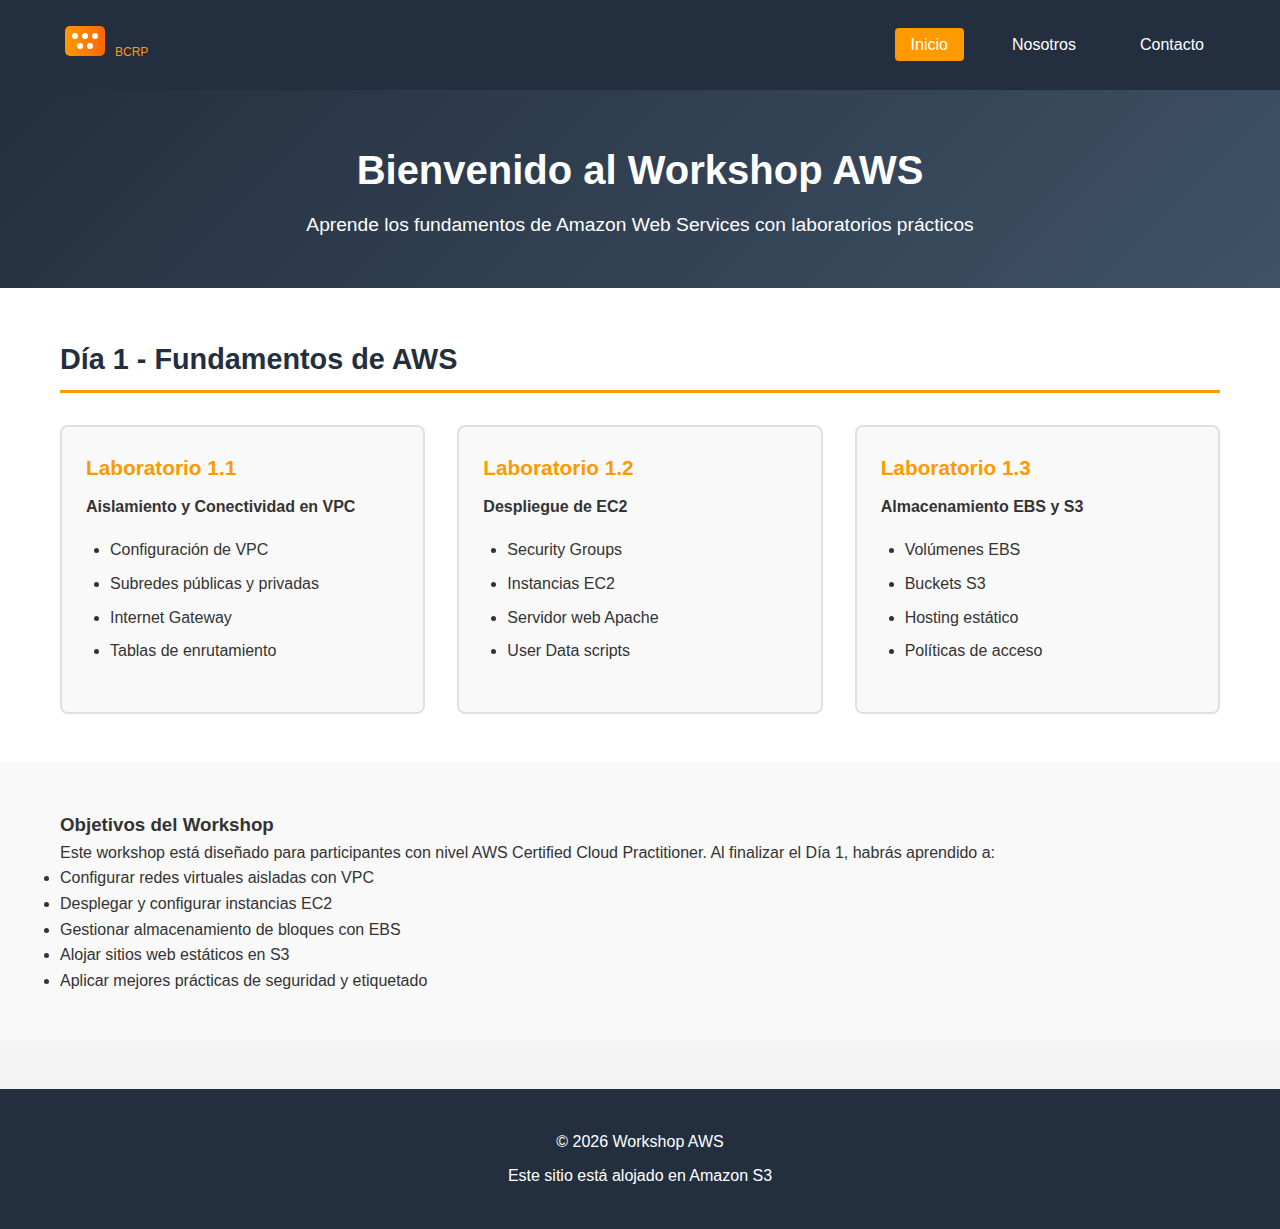
<file: dia-1/lab-1.3-storage/sitio-web-s3/index.html>
<!DOCTYPE html>
<html lang="es">
<head>
    <meta charset="UTF-8">
    <meta name="viewport" content="width=device-width, initial-scale=1.0">
    <title>Workshop AWS - Inicio</title>
    <link rel="stylesheet" href="css/styles.css">
    <link rel="icon" type="image/svg+xml" href="assets/favicon.svg">
</head>
<body>
    <header>
        <div class="container">
            <div class="logo">
                <img src="assets/logo.svg" alt="Logo Workshop AWS">
            </div>
            <nav>
                <ul>
                    <li><a href="index.html" class="active">Inicio</a></li>
                    <li><a href="nosotros.html">Nosotros</a></li>
                    <li><a href="contacto.html">Contacto</a></li>
                </ul>
            </nav>
        </div>
    </header>

    <main>
        <section class="hero">
            <div class="container">
                <h1>Bienvenido al Workshop AWS</h1>
                <p>Aprende los fundamentos de Amazon Web Services con laboratorios prácticos</p>
            </div>
        </section>

        <section class="content">
            <div class="container">
                <h3>Día 1 - Fundamentos de AWS</h3>
                <div class="labs-grid">
                    <div class="lab-card">
                        <h4>Laboratorio 1.1</h4>
                        <p>Aislamiento y Conectividad en VPC</p>
                        <ul>
                            <li>Configuración de VPC</li>
                            <li>Subredes públicas y privadas</li>
                            <li>Internet Gateway</li>
                            <li>Tablas de enrutamiento</li>
                        </ul>
                    </div>
                    <div class="lab-card">
                        <h4>Laboratorio 1.2</h4>
                        <p>Despliegue de EC2</p>
                        <ul>
                            <li>Security Groups</li>
                            <li>Instancias EC2</li>
                            <li>Servidor web Apache</li>
                            <li>User Data scripts</li>
                        </ul>
                    </div>
                    <div class="lab-card">
                        <h4>Laboratorio 1.3</h4>
                        <p>Almacenamiento EBS y S3</p>
                        <ul>
                            <li>Volúmenes EBS</li>
                            <li>Buckets S3</li>
                            <li>Hosting estático</li>
                            <li>Políticas de acceso</li>
                        </ul>
                    </div>
                </div>
            </div>
        </section>

        <section class="info">
            <div class="container">
                <h3>Objetivos del Workshop</h3>
                <p>Este workshop está diseñado para participantes con nivel AWS Certified Cloud Practitioner. Al finalizar el Día 1, habrás aprendido a:</p>
                <ul>
                    <li>Configurar redes virtuales aisladas con VPC</li>
                    <li>Desplegar y configurar instancias EC2</li>
                    <li>Gestionar almacenamiento de bloques con EBS</li>
                    <li>Alojar sitios web estáticos en S3</li>
                    <li>Aplicar mejores prácticas de seguridad y etiquetado</li>
                </ul>
            </div>
        </section>
    </main>

    <footer>
        <div class="container">
            <p>&copy; 2024 Workshop AWS</p>
            <p>Este sitio está alojado en Amazon S3</p>
        </div>
    </footer>

    <script src="js/main.js"></script>
</body>
</html>
</file>
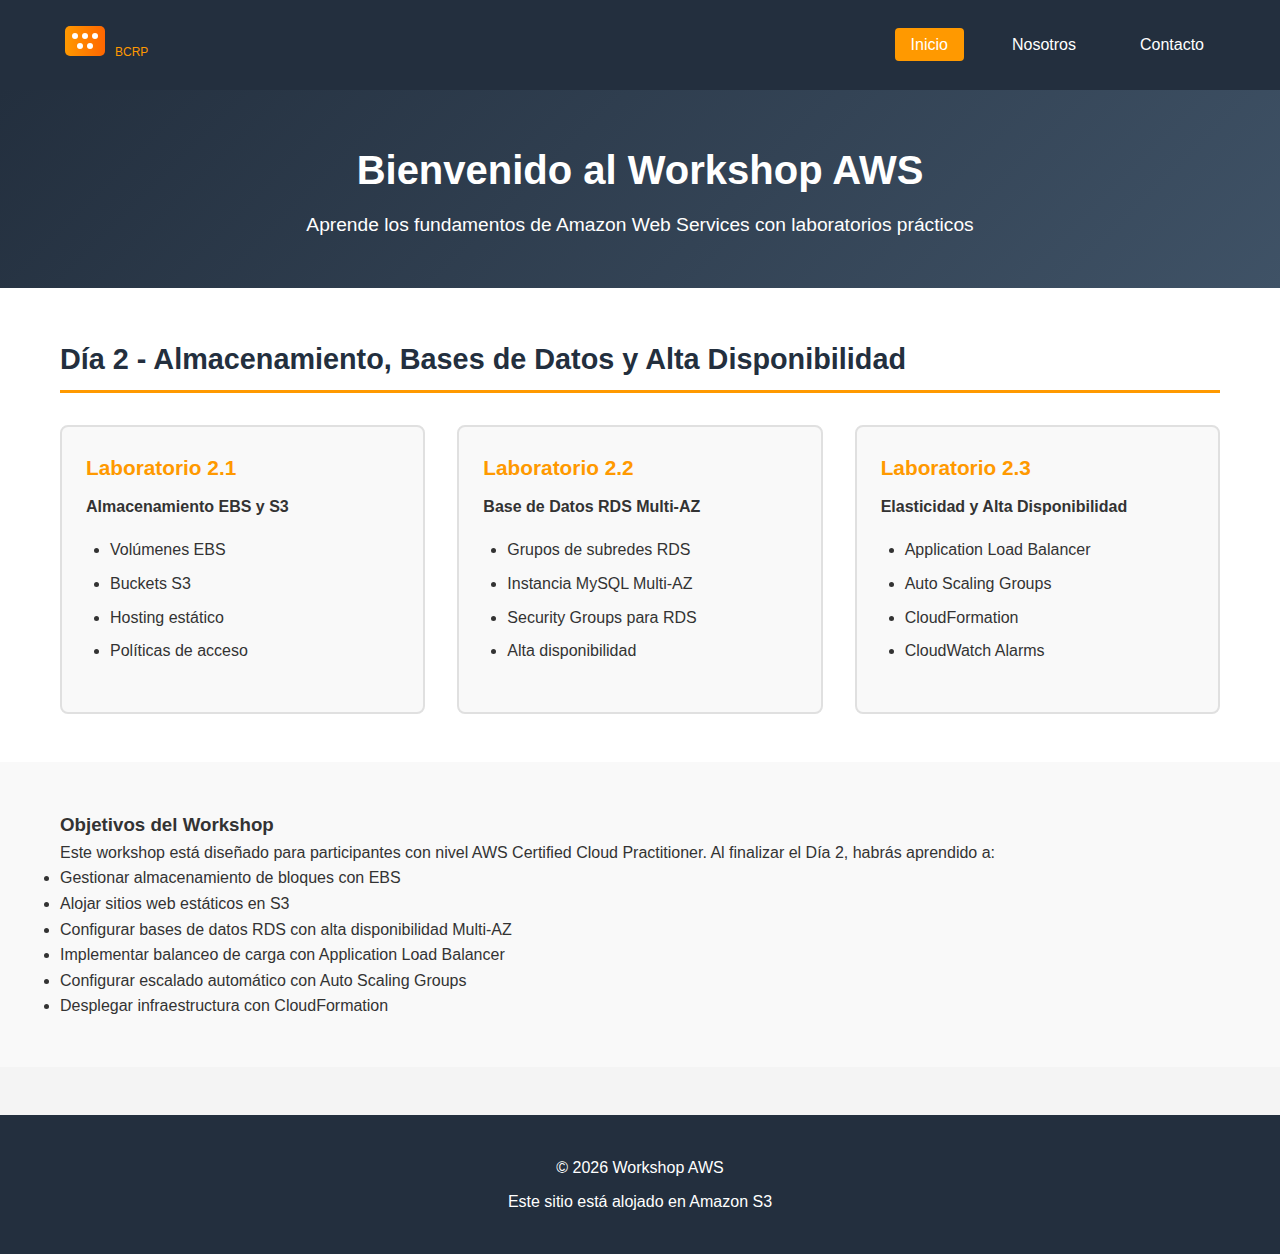
<file: dia-2/lab-2.1-storage/sitio-web-s3/index.html>
<!DOCTYPE html>
<html lang="es">
<head>
    <meta charset="UTF-8">
    <meta name="viewport" content="width=device-width, initial-scale=1.0">
    <title>Workshop AWS - Inicio</title>
    <link rel="stylesheet" href="css/styles.css">
    <link rel="icon" type="image/svg+xml" href="assets/favicon.svg">
</head>
<body>
    <header>
        <div class="container">
            <div class="logo">
                <img src="assets/logo.svg" alt="Logo Workshop AWS">
            </div>
            <nav>
                <ul>
                    <li><a href="index.html" class="active">Inicio</a></li>
                    <li><a href="nosotros.html">Nosotros</a></li>
                    <li><a href="contacto.html">Contacto</a></li>
                </ul>
            </nav>
        </div>
    </header>

    <main>
        <section class="hero">
            <div class="container">
                <h1>Bienvenido al Workshop AWS</h1>
                <p>Aprende los fundamentos de Amazon Web Services con laboratorios prácticos</p>
            </div>
        </section>

        <section class="content">
            <div class="container">
                <h3>Día 2 - Almacenamiento, Bases de Datos y Alta Disponibilidad</h3>
                <div class="labs-grid">
                    <div class="lab-card">
                        <h4>Laboratorio 2.1</h4>
                        <p>Almacenamiento EBS y S3</p>
                        <ul>
                            <li>Volúmenes EBS</li>
                            <li>Buckets S3</li>
                            <li>Hosting estático</li>
                            <li>Políticas de acceso</li>
                        </ul>
                    </div>
                    <div class="lab-card">
                        <h4>Laboratorio 2.2</h4>
                        <p>Base de Datos RDS Multi-AZ</p>
                        <ul>
                            <li>Grupos de subredes RDS</li>
                            <li>Instancia MySQL Multi-AZ</li>
                            <li>Security Groups para RDS</li>
                            <li>Alta disponibilidad</li>
                        </ul>
                    </div>
                    <div class="lab-card">
                        <h4>Laboratorio 2.3</h4>
                        <p>Elasticidad y Alta Disponibilidad</p>
                        <ul>
                            <li>Application Load Balancer</li>
                            <li>Auto Scaling Groups</li>
                            <li>CloudFormation</li>
                            <li>CloudWatch Alarms</li>
                        </ul>
                    </div>
                </div>
            </div>
        </section>

        <section class="info">
            <div class="container">
                <h3>Objetivos del Workshop</h3>
                <p>Este workshop está diseñado para participantes con nivel AWS Certified Cloud Practitioner. Al finalizar el Día 2, habrás aprendido a:</p>
                <ul>
                    <li>Gestionar almacenamiento de bloques con EBS</li>
                    <li>Alojar sitios web estáticos en S3</li>
                    <li>Configurar bases de datos RDS con alta disponibilidad Multi-AZ</li>
                    <li>Implementar balanceo de carga con Application Load Balancer</li>
                    <li>Configurar escalado automático con Auto Scaling Groups</li>
                    <li>Desplegar infraestructura con CloudFormation</li>
                </ul>
            </div>
        </section>
    </main>

    <footer>
        <div class="container">
            <p>&copy; 2024 Workshop AWS</p>
            <p>Este sitio está alojado en Amazon S3</p>
        </div>
    </footer>

    <script src="js/main.js"></script>
</body>
</html>
</file>
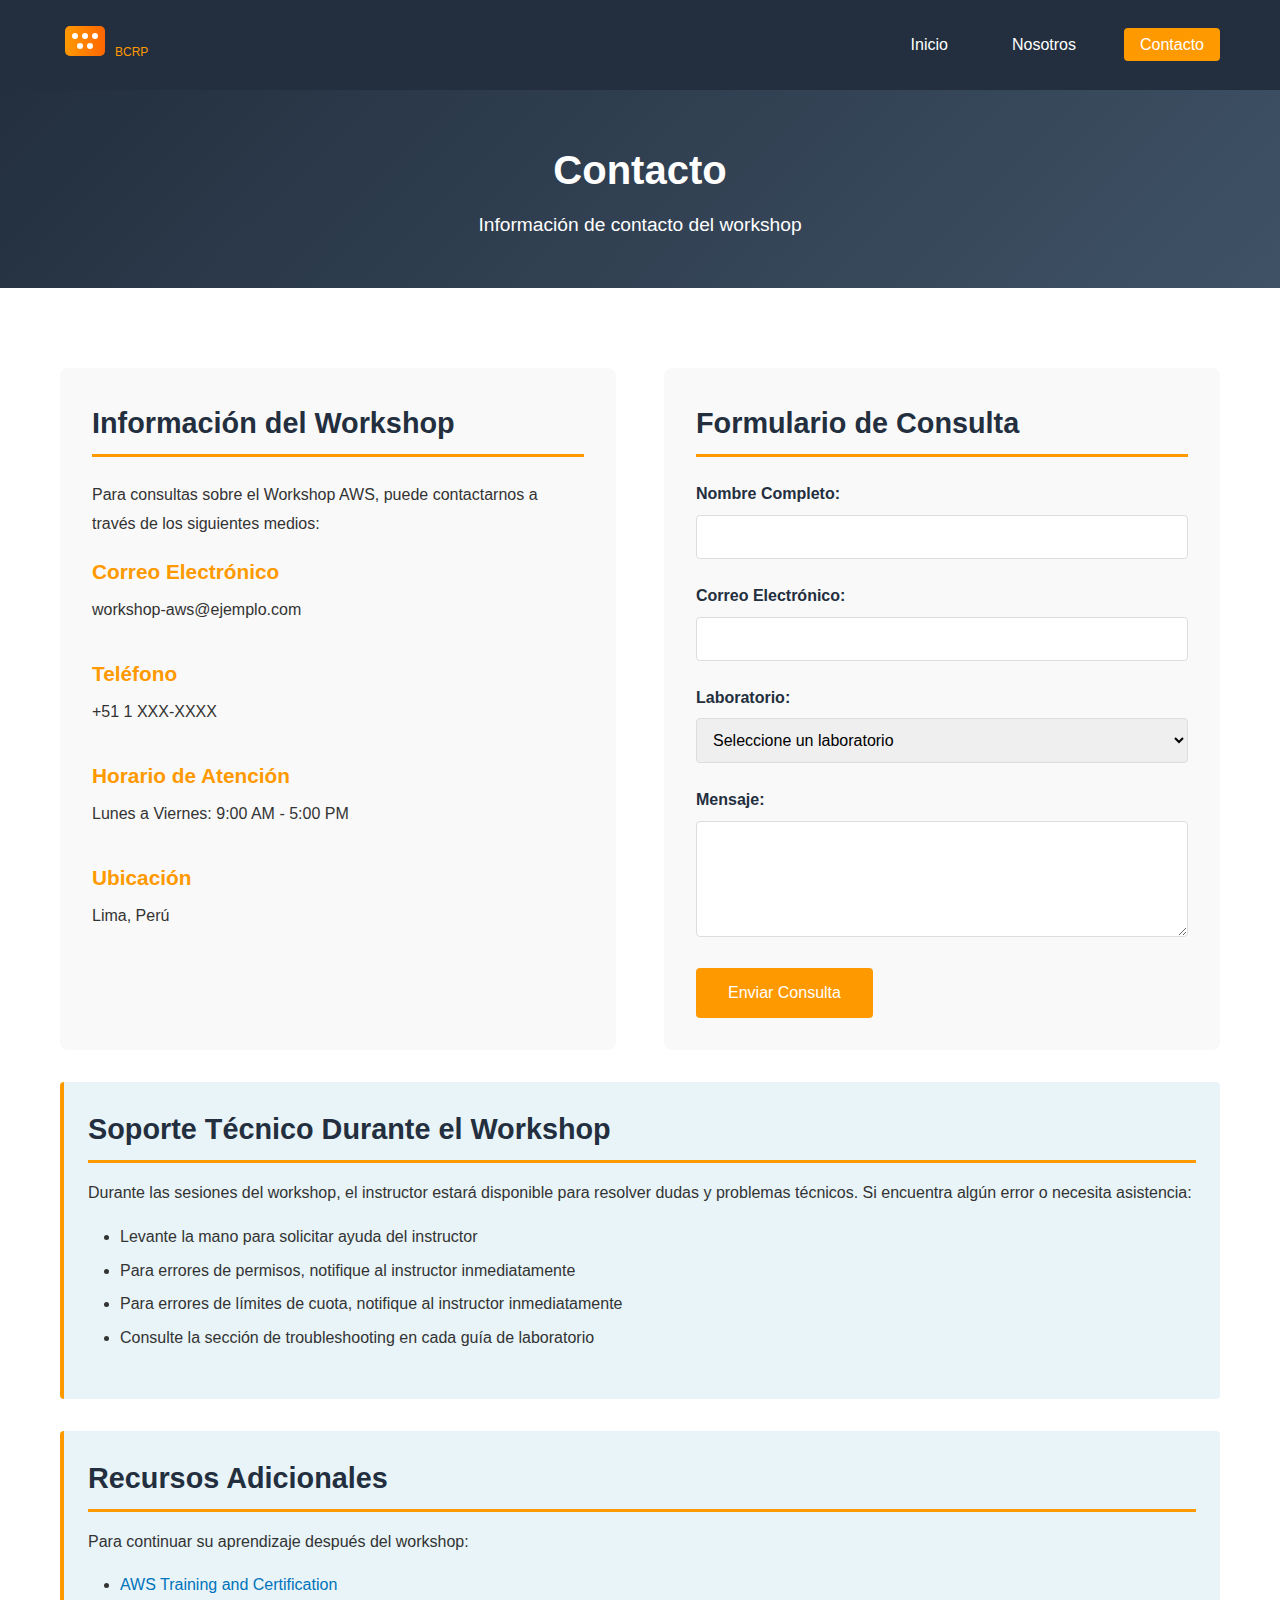
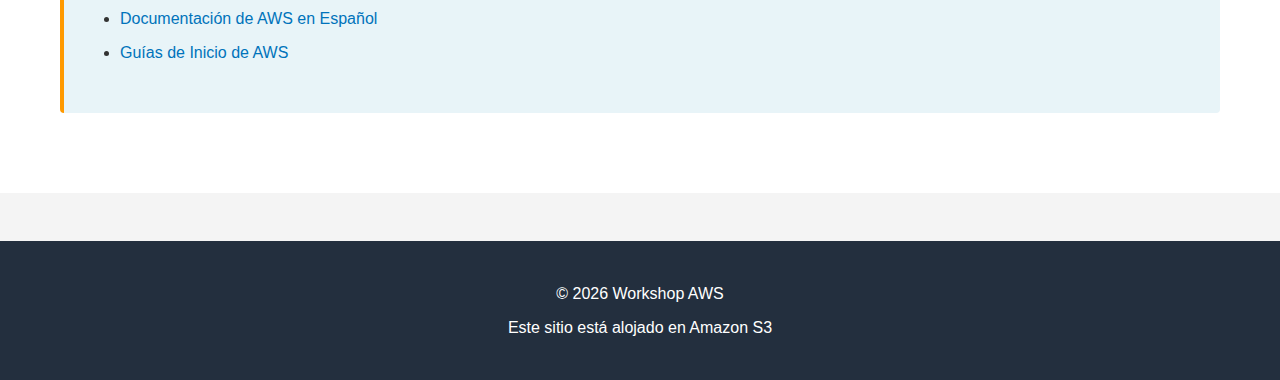
<file: dia-1/lab-1.3-storage/sitio-web-s3/contacto.html>
<!DOCTYPE html>
<html lang="es">
<head>
    <meta charset="UTF-8">
    <meta name="viewport" content="width=device-width, initial-scale=1.0">
    <title>Workshop AWS - Contacto</title>
    <link rel="stylesheet" href="css/styles.css">
    <link rel="icon" type="image/svg+xml" href="assets/favicon.svg">
</head>
<body>
    <header>
        <div class="container">
            <div class="logo">
                <img src="assets/logo.svg" alt="Logo Workshop AWS">
            </div>
            <nav>
                <ul>
                    <li><a href="index.html">Inicio</a></li>
                    <li><a href="nosotros.html">Nosotros</a></li>
                    <li><a href="contacto.html" class="active">Contacto</a></li>
                </ul>
            </nav>
        </div>
    </header>

    <main>
        <section class="hero">
            <div class="container">
                <h1>Contacto</h1>
                <p>Información de contacto del workshop</p>
            </div>
        </section>

        <section class="content">
            <div class="container">
                <div class="contact-grid">
                    <div class="contact-info">
                        <h3>Información del Workshop</h3>
                        <p>Para consultas sobre el Workshop AWS, puede contactarnos a través de los siguientes medios:</p>
                        
                        <div class="contact-item">
                            <h4>Correo Electrónico</h4>
                            <p>workshop-aws@ejemplo.com</p>
                        </div>

                        <div class="contact-item">
                            <h4>Teléfono</h4>
                            <p>+51 1 XXX-XXXX</p>
                        </div>

                        <div class="contact-item">
                            <h4>Horario de Atención</h4>
                            <p>Lunes a Viernes: 9:00 AM - 5:00 PM</p>
                        </div>

                        <div class="contact-item">
                            <h4>Ubicación</h4>
                            <p>Lima, Perú</p>
                        </div>
                    </div>

                    <div class="contact-form">
                        <h3>Formulario de Consulta</h3>
                        <form id="contactForm">
                            <div class="form-group">
                                <label for="nombre">Nombre Completo:</label>
                                <input type="text" id="nombre" name="nombre" required>
                            </div>

                            <div class="form-group">
                                <label for="email">Correo Electrónico:</label>
                                <input type="email" id="email" name="email" required>
                            </div>

                            <div class="form-group">
                                <label for="laboratorio">Laboratorio:</label>
                                <select id="laboratorio" name="laboratorio">
                                    <option value="">Seleccione un laboratorio</option>
                                    <option value="lab1.1">Lab 1.1 - VPC y Subredes</option>
                                    <option value="lab1.2">Lab 1.2 - EC2</option>
                                    <option value="lab1.3">Lab 1.3 - EBS y S3</option>
                                    <option value="general">Consulta General</option>
                                </select>
                            </div>

                            <div class="form-group">
                                <label for="mensaje">Mensaje:</label>
                                <textarea id="mensaje" name="mensaje" rows="5" required></textarea>
                            </div>

                            <button type="submit" class="btn-submit">Enviar Consulta</button>
                        </form>
                        <div id="formMessage" class="form-message"></div>
                    </div>
                </div>

                <div class="info-box">
                    <h3>Soporte Técnico Durante el Workshop</h3>
                    <p>Durante las sesiones del workshop, el instructor estará disponible para resolver dudas y problemas técnicos. Si encuentra algún error o necesita asistencia:</p>
                    <ul>
                        <li>Levante la mano para solicitar ayuda del instructor</li>
                        <li>Para errores de permisos, notifique al instructor inmediatamente</li>
                        <li>Para errores de límites de cuota, notifique al instructor inmediatamente</li>
                        <li>Consulte la sección de troubleshooting en cada guía de laboratorio</li>
                    </ul>
                </div>

                <div class="info-box">
                    <h3>Recursos Adicionales</h3>
                    <p>Para continuar su aprendizaje después del workshop:</p>
                    <ul>
                        <li><a href="https://aws.amazon.com/es/training/" target="_blank">AWS Training and Certification</a></li>
                        <li><a href="https://docs.aws.amazon.com/es_es/" target="_blank">Documentación de AWS en Español</a></li>
                        <li><a href="https://aws.amazon.com/es/getting-started/" target="_blank">Guías de Inicio de AWS</a></li>
                    </ul>
                </div>
            </div>
        </section>
    </main>

    <footer>
        <div class="container">
            <p>&copy; 2024 Workshop AWS</p>
            <p>Este sitio está alojado en Amazon S3</p>
        </div>
    </footer>

    <script src="js/main.js"></script>
</body>
</html>
</file>
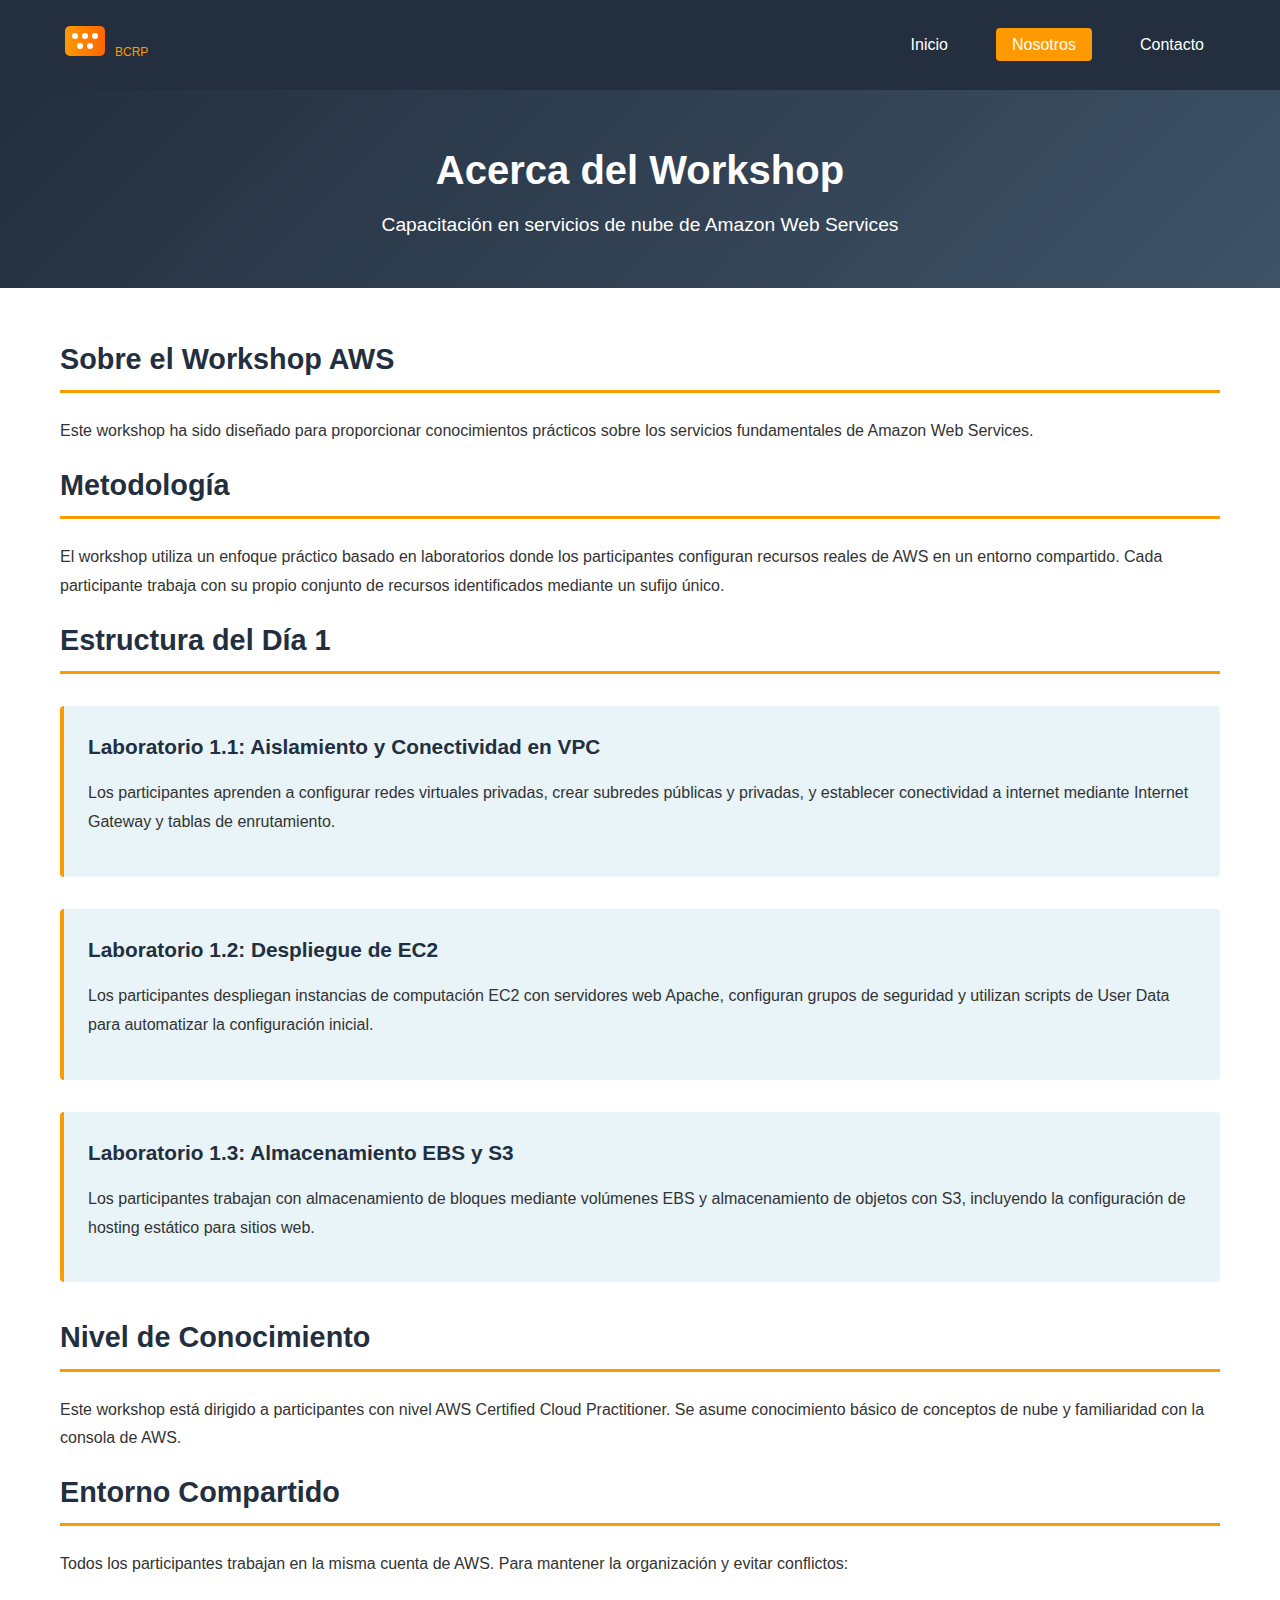
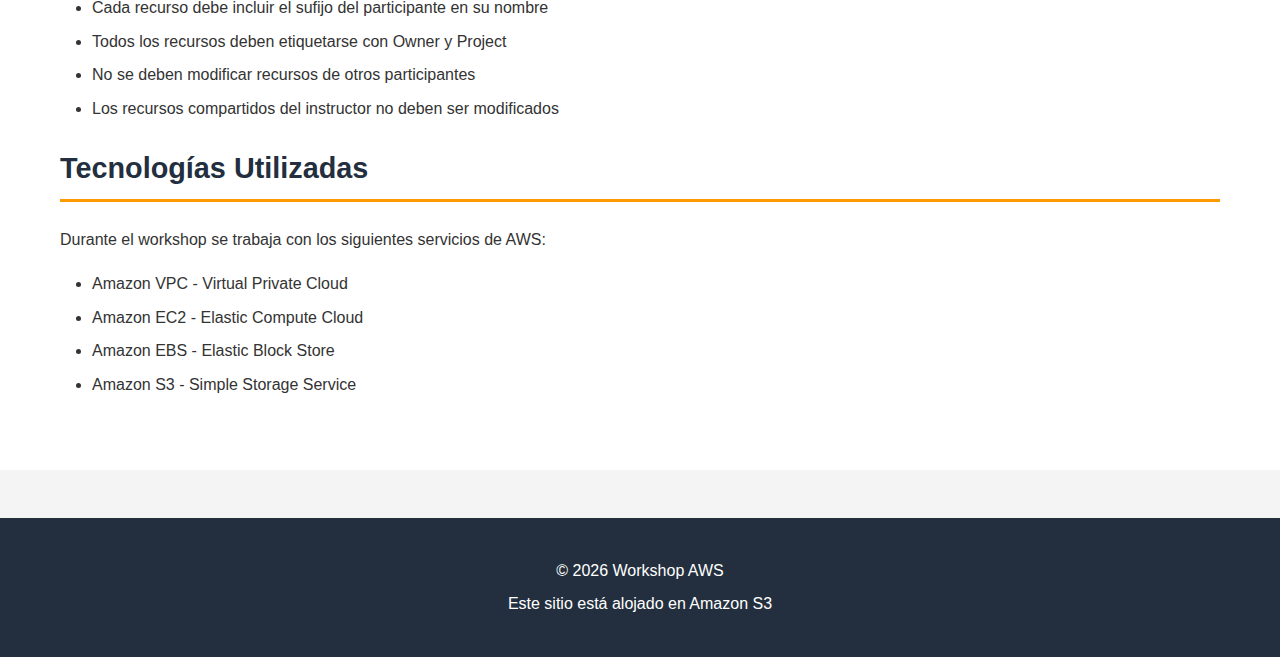
<file: dia-1/lab-1.3-storage/sitio-web-s3/nosotros.html>
<!DOCTYPE html>
<html lang="es">
<head>
    <meta charset="UTF-8">
    <meta name="viewport" content="width=device-width, initial-scale=1.0">
    <title>Workshop AWS - Nosotros</title>
    <link rel="stylesheet" href="css/styles.css">
    <link rel="icon" type="image/svg+xml" href="assets/favicon.svg">
</head>
<body>
    <header>
        <div class="container">
            <div class="logo">
                <img src="assets/logo.svg" alt="Logo Workshop AWS">
            </div>
            <nav>
                <ul>
                    <li><a href="index.html">Inicio</a></li>
                    <li><a href="nosotros.html" class="active">Nosotros</a></li>
                    <li><a href="contacto.html">Contacto</a></li>
                </ul>
            </nav>
        </div>
    </header>

    <main>
        <section class="hero">
            <div class="container">
                <h1>Acerca del Workshop</h1>
                <p>Capacitación en servicios de nube de Amazon Web Services</p>
            </div>
        </section>

        <section class="content">
            <div class="container">
                <h3>Sobre el Workshop AWS</h3>
                <p>Este workshop ha sido diseñado para proporcionar conocimientos prácticos sobre los servicios fundamentales de Amazon Web Services.</p>
                
                <h3>Metodología</h3>
                <p>El workshop utiliza un enfoque práctico basado en laboratorios donde los participantes configuran recursos reales de AWS en un entorno compartido. Cada participante trabaja con su propio conjunto de recursos identificados mediante un sufijo único.</p>

                <h3>Estructura del Día 1</h3>
                <div class="info-box">
                    <h4>Laboratorio 1.1: Aislamiento y Conectividad en VPC</h4>
                    <p>Los participantes aprenden a configurar redes virtuales privadas, crear subredes públicas y privadas, y establecer conectividad a internet mediante Internet Gateway y tablas de enrutamiento.</p>
                </div>

                <div class="info-box">
                    <h4>Laboratorio 1.2: Despliegue de EC2</h4>
                    <p>Los participantes despliegan instancias de computación EC2 con servidores web Apache, configuran grupos de seguridad y utilizan scripts de User Data para automatizar la configuración inicial.</p>
                </div>

                <div class="info-box">
                    <h4>Laboratorio 1.3: Almacenamiento EBS y S3</h4>
                    <p>Los participantes trabajan con almacenamiento de bloques mediante volúmenes EBS y almacenamiento de objetos con S3, incluyendo la configuración de hosting estático para sitios web.</p>
                </div>

                <h3>Nivel de Conocimiento</h3>
                <p>Este workshop está dirigido a participantes con nivel AWS Certified Cloud Practitioner. Se asume conocimiento básico de conceptos de nube y familiaridad con la consola de AWS.</p>

                <h3>Entorno Compartido</h3>
                <p>Todos los participantes trabajan en la misma cuenta de AWS. Para mantener la organización y evitar conflictos:</p>
                <ul>
                    <li>Cada recurso debe incluir el sufijo del participante en su nombre</li>
                    <li>Todos los recursos deben etiquetarse con Owner y Project</li>
                    <li>No se deben modificar recursos de otros participantes</li>
                    <li>Los recursos compartidos del instructor no deben ser modificados</li>
                </ul>

                <h3>Tecnologías Utilizadas</h3>
                <p>Durante el workshop se trabaja con los siguientes servicios de AWS:</p>
                <ul>
                    <li>Amazon VPC - Virtual Private Cloud</li>
                    <li>Amazon EC2 - Elastic Compute Cloud</li>
                    <li>Amazon EBS - Elastic Block Store</li>
                    <li>Amazon S3 - Simple Storage Service</li>
                </ul>
            </div>
        </section>
    </main>

    <footer>
        <div class="container">
            <p>&copy; 2024 Workshop AWS</p>
            <p>Este sitio está alojado en Amazon S3</p>
        </div>
    </footer>

    <script src="js/main.js"></script>
</body>
</html>
</file>
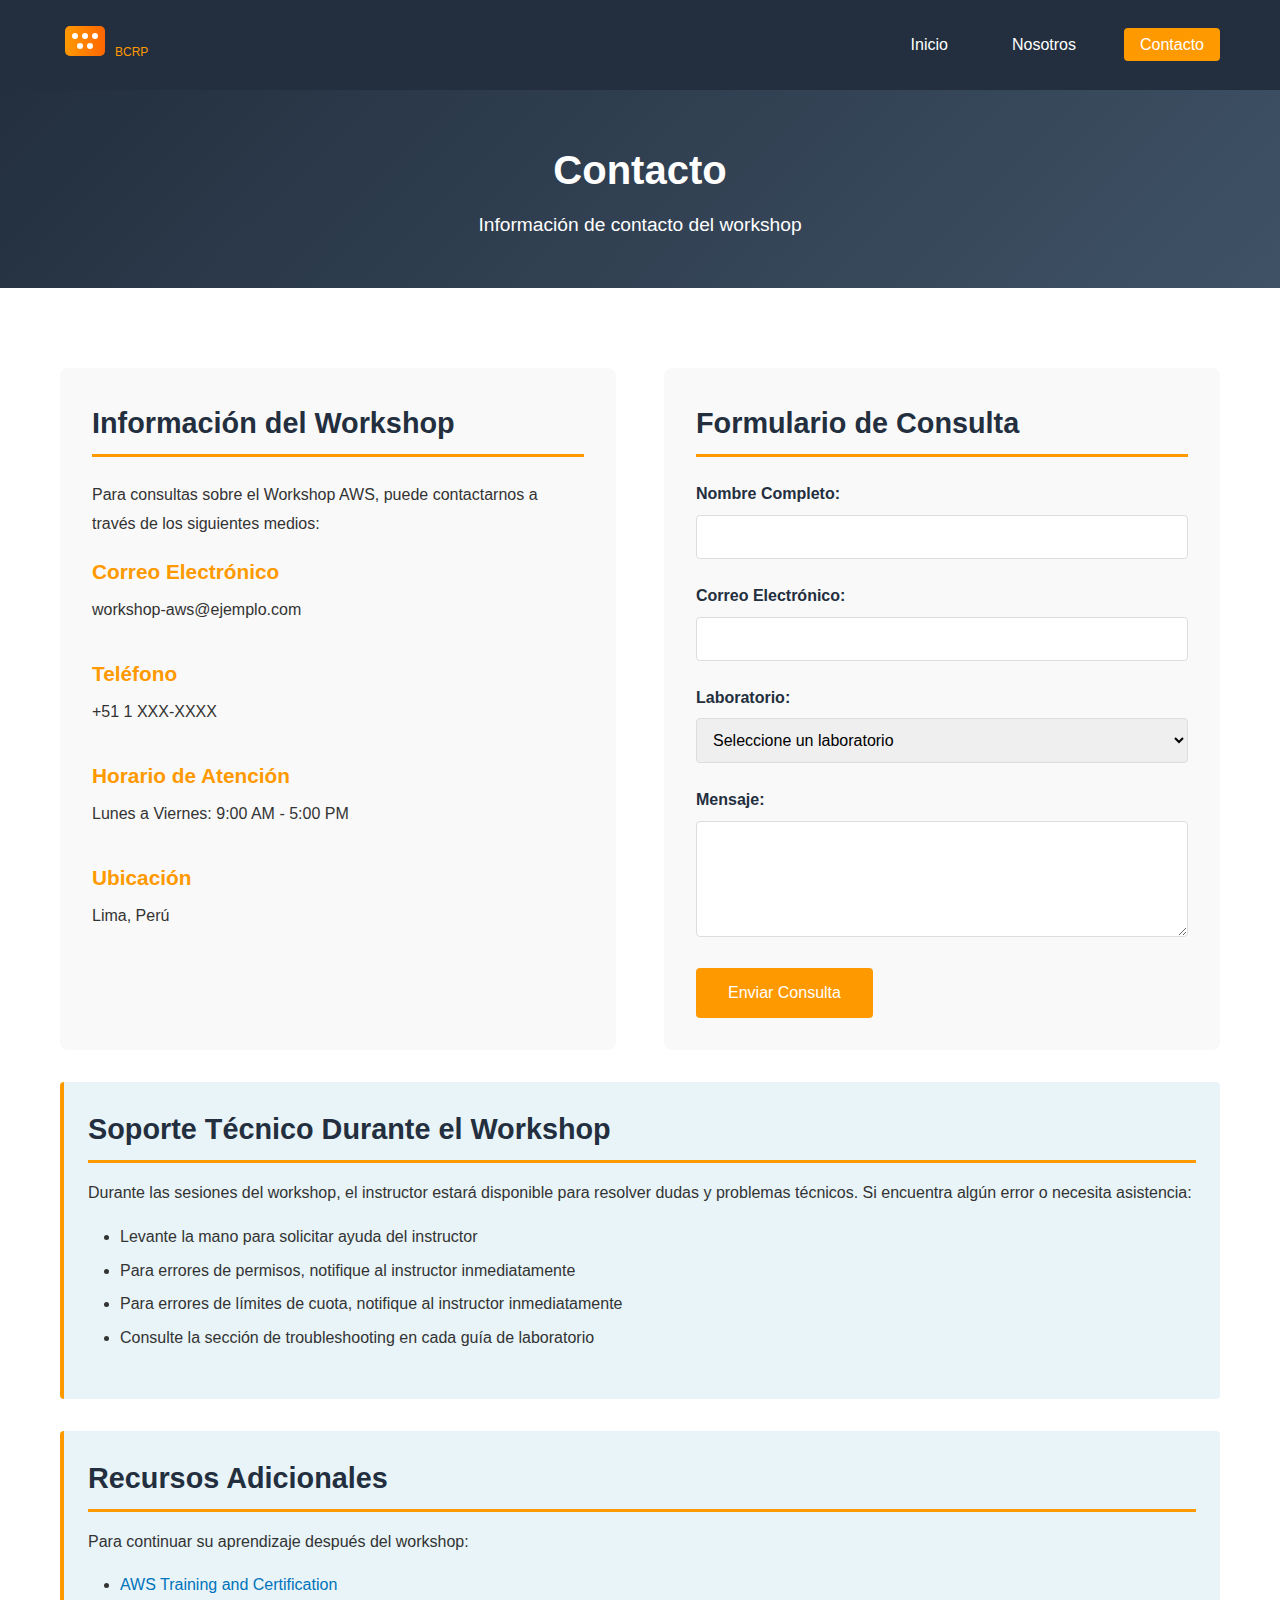
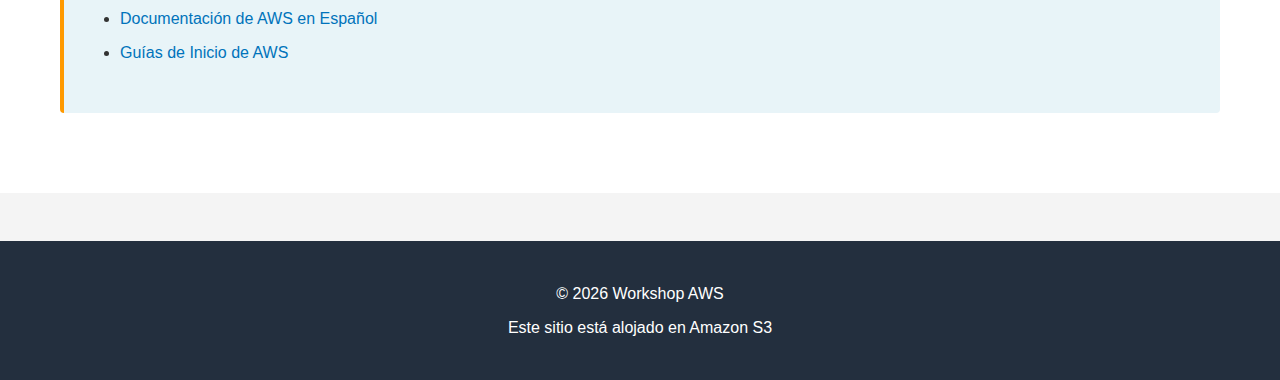
<file: dia-2/lab-2.1-storage/sitio-web-s3/contacto.html>
<!DOCTYPE html>
<html lang="es">
<head>
    <meta charset="UTF-8">
    <meta name="viewport" content="width=device-width, initial-scale=1.0">
    <title>Workshop AWS - Contacto</title>
    <link rel="stylesheet" href="css/styles.css">
    <link rel="icon" type="image/svg+xml" href="assets/favicon.svg">
</head>
<body>
    <header>
        <div class="container">
            <div class="logo">
                <img src="assets/logo.svg" alt="Logo Workshop AWS">
            </div>
            <nav>
                <ul>
                    <li><a href="index.html">Inicio</a></li>
                    <li><a href="nosotros.html">Nosotros</a></li>
                    <li><a href="contacto.html" class="active">Contacto</a></li>
                </ul>
            </nav>
        </div>
    </header>

    <main>
        <section class="hero">
            <div class="container">
                <h1>Contacto</h1>
                <p>Información de contacto del workshop</p>
            </div>
        </section>

        <section class="content">
            <div class="container">
                <div class="contact-grid">
                    <div class="contact-info">
                        <h3>Información del Workshop</h3>
                        <p>Para consultas sobre el Workshop AWS, puede contactarnos a través de los siguientes medios:</p>
                        
                        <div class="contact-item">
                            <h4>Correo Electrónico</h4>
                            <p>workshop-aws@ejemplo.com</p>
                        </div>

                        <div class="contact-item">
                            <h4>Teléfono</h4>
                            <p>+51 1 XXX-XXXX</p>
                        </div>

                        <div class="contact-item">
                            <h4>Horario de Atención</h4>
                            <p>Lunes a Viernes: 9:00 AM - 5:00 PM</p>
                        </div>

                        <div class="contact-item">
                            <h4>Ubicación</h4>
                            <p>Lima, Perú</p>
                        </div>
                    </div>

                    <div class="contact-form">
                        <h3>Formulario de Consulta</h3>
                        <form id="contactForm">
                            <div class="form-group">
                                <label for="nombre">Nombre Completo:</label>
                                <input type="text" id="nombre" name="nombre" required>
                            </div>

                            <div class="form-group">
                                <label for="email">Correo Electrónico:</label>
                                <input type="email" id="email" name="email" required>
                            </div>

                            <div class="form-group">
                                <label for="laboratorio">Laboratorio:</label>
                                <select id="laboratorio" name="laboratorio">
                                    <option value="">Seleccione un laboratorio</option>
                                    <option value="lab2.1">Lab 2.1 - Almacenamiento EBS y S3</option>
                                    <option value="lab2.2">Lab 2.2 - RDS Multi-AZ</option>
                                    <option value="lab2.3">Lab 2.3 - ELB, ASG y CloudFormation</option>
                                    <option value="general">Consulta General</option>
                                </select>
                            </div>

                            <div class="form-group">
                                <label for="mensaje">Mensaje:</label>
                                <textarea id="mensaje" name="mensaje" rows="5" required></textarea>
                            </div>

                            <button type="submit" class="btn-submit">Enviar Consulta</button>
                        </form>
                        <div id="formMessage" class="form-message"></div>
                    </div>
                </div>

                <div class="info-box">
                    <h3>Soporte Técnico Durante el Workshop</h3>
                    <p>Durante las sesiones del workshop, el instructor estará disponible para resolver dudas y problemas técnicos. Si encuentra algún error o necesita asistencia:</p>
                    <ul>
                        <li>Levante la mano para solicitar ayuda del instructor</li>
                        <li>Para errores de permisos, notifique al instructor inmediatamente</li>
                        <li>Para errores de límites de cuota, notifique al instructor inmediatamente</li>
                        <li>Consulte la sección de troubleshooting en cada guía de laboratorio</li>
                    </ul>
                </div>

                <div class="info-box">
                    <h3>Recursos Adicionales</h3>
                    <p>Para continuar su aprendizaje después del workshop:</p>
                    <ul>
                        <li><a href="https://aws.amazon.com/es/training/" target="_blank">AWS Training and Certification</a></li>
                        <li><a href="https://docs.aws.amazon.com/es_es/" target="_blank">Documentación de AWS en Español</a></li>
                        <li><a href="https://aws.amazon.com/es/getting-started/" target="_blank">Guías de Inicio de AWS</a></li>
                    </ul>
                </div>
            </div>
        </section>
    </main>

    <footer>
        <div class="container">
            <p>&copy; 2024 Workshop AWS</p>
            <p>Este sitio está alojado en Amazon S3</p>
        </div>
    </footer>

    <script src="js/main.js"></script>
</body>
</html>
</file>
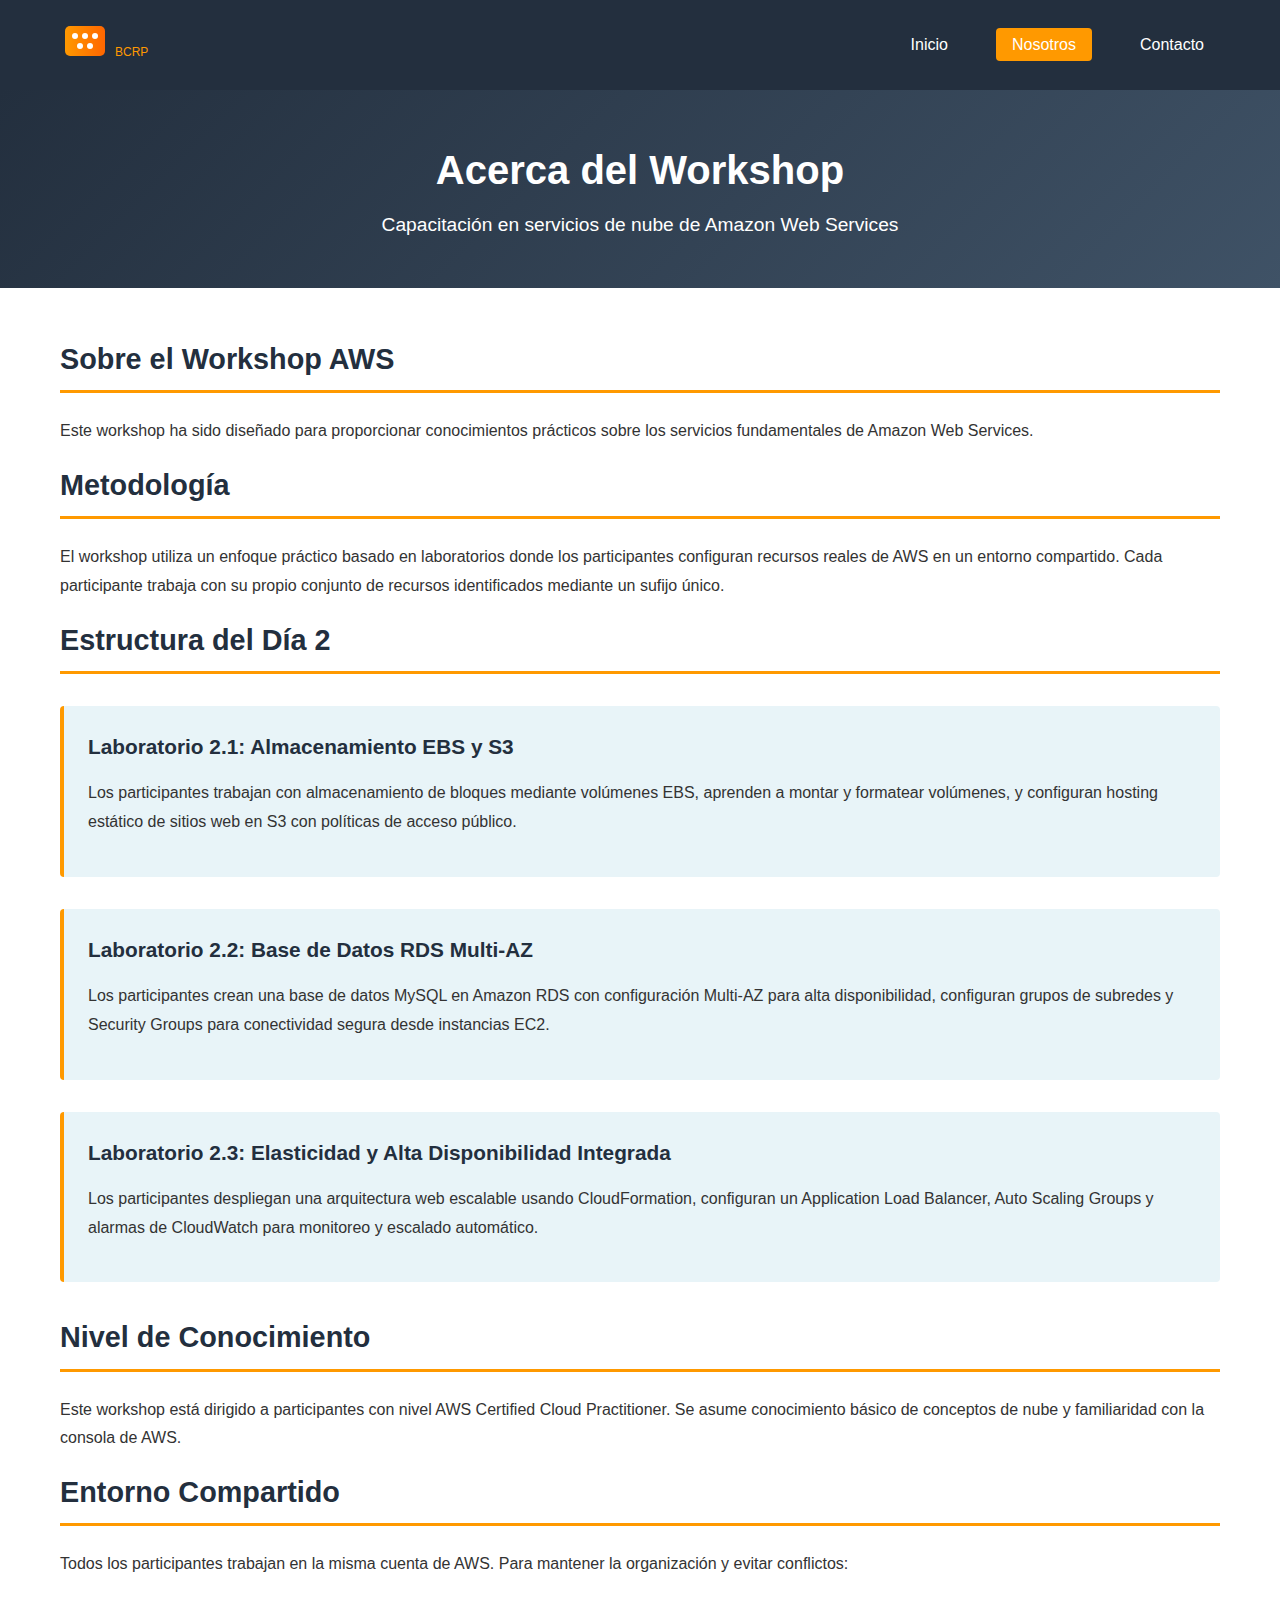
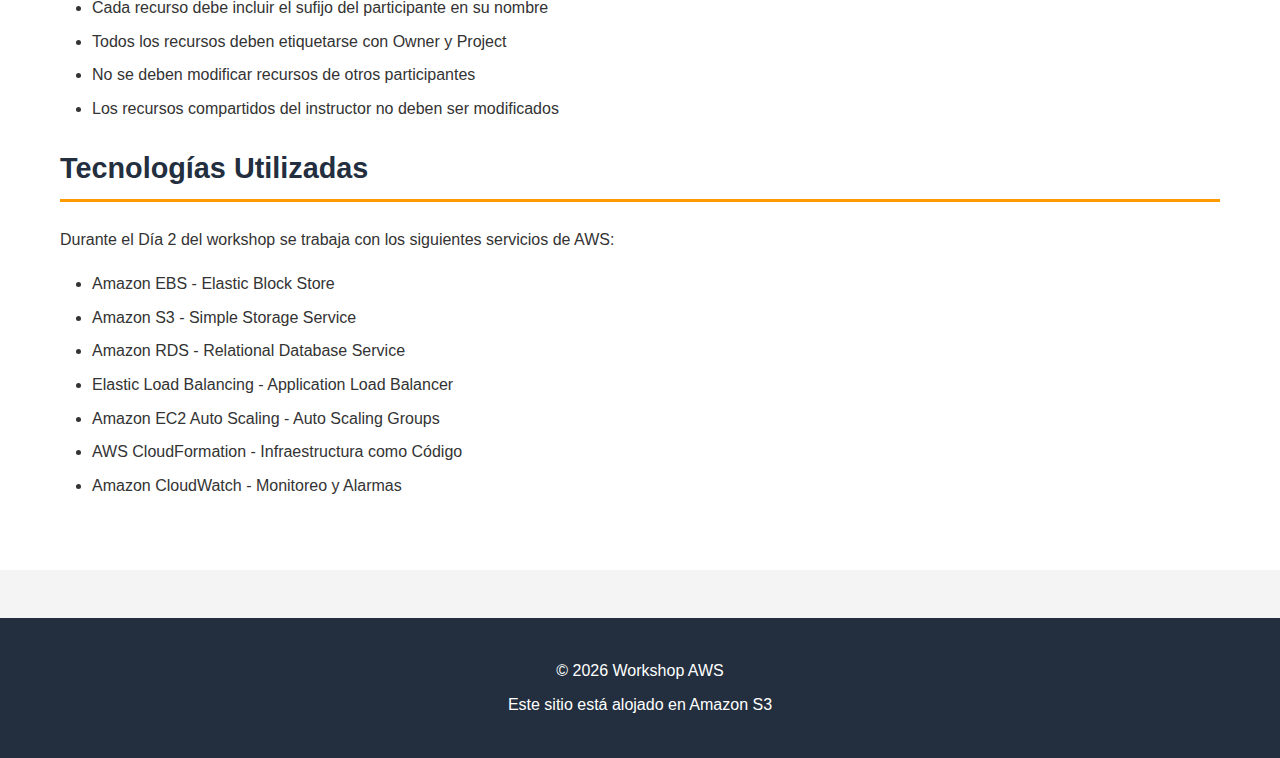
<file: dia-2/lab-2.1-storage/sitio-web-s3/nosotros.html>
<!DOCTYPE html>
<html lang="es">
<head>
    <meta charset="UTF-8">
    <meta name="viewport" content="width=device-width, initial-scale=1.0">
    <title>Workshop AWS - Nosotros</title>
    <link rel="stylesheet" href="css/styles.css">
    <link rel="icon" type="image/svg+xml" href="assets/favicon.svg">
</head>
<body>
    <header>
        <div class="container">
            <div class="logo">
                <img src="assets/logo.svg" alt="Logo Workshop AWS">
            </div>
            <nav>
                <ul>
                    <li><a href="index.html">Inicio</a></li>
                    <li><a href="nosotros.html" class="active">Nosotros</a></li>
                    <li><a href="contacto.html">Contacto</a></li>
                </ul>
            </nav>
        </div>
    </header>

    <main>
        <section class="hero">
            <div class="container">
                <h1>Acerca del Workshop</h1>
                <p>Capacitación en servicios de nube de Amazon Web Services</p>
            </div>
        </section>

        <section class="content">
            <div class="container">
                <h3>Sobre el Workshop AWS</h3>
                <p>Este workshop ha sido diseñado para proporcionar conocimientos prácticos sobre los servicios fundamentales de Amazon Web Services.</p>
                
                <h3>Metodología</h3>
                <p>El workshop utiliza un enfoque práctico basado en laboratorios donde los participantes configuran recursos reales de AWS en un entorno compartido. Cada participante trabaja con su propio conjunto de recursos identificados mediante un sufijo único.</p>

                <h3>Estructura del Día 2</h3>
                <div class="info-box">
                    <h4>Laboratorio 2.1: Almacenamiento EBS y S3</h4>
                    <p>Los participantes trabajan con almacenamiento de bloques mediante volúmenes EBS, aprenden a montar y formatear volúmenes, y configuran hosting estático de sitios web en S3 con políticas de acceso público.</p>
                </div>

                <div class="info-box">
                    <h4>Laboratorio 2.2: Base de Datos RDS Multi-AZ</h4>
                    <p>Los participantes crean una base de datos MySQL en Amazon RDS con configuración Multi-AZ para alta disponibilidad, configuran grupos de subredes y Security Groups para conectividad segura desde instancias EC2.</p>
                </div>

                <div class="info-box">
                    <h4>Laboratorio 2.3: Elasticidad y Alta Disponibilidad Integrada</h4>
                    <p>Los participantes despliegan una arquitectura web escalable usando CloudFormation, configuran un Application Load Balancer, Auto Scaling Groups y alarmas de CloudWatch para monitoreo y escalado automático.</p>
                </div>

                <h3>Nivel de Conocimiento</h3>
                <p>Este workshop está dirigido a participantes con nivel AWS Certified Cloud Practitioner. Se asume conocimiento básico de conceptos de nube y familiaridad con la consola de AWS.</p>

                <h3>Entorno Compartido</h3>
                <p>Todos los participantes trabajan en la misma cuenta de AWS. Para mantener la organización y evitar conflictos:</p>
                <ul>
                    <li>Cada recurso debe incluir el sufijo del participante en su nombre</li>
                    <li>Todos los recursos deben etiquetarse con Owner y Project</li>
                    <li>No se deben modificar recursos de otros participantes</li>
                    <li>Los recursos compartidos del instructor no deben ser modificados</li>
                </ul>

                <h3>Tecnologías Utilizadas</h3>
                <p>Durante el Día 2 del workshop se trabaja con los siguientes servicios de AWS:</p>
                <ul>
                    <li>Amazon EBS - Elastic Block Store</li>
                    <li>Amazon S3 - Simple Storage Service</li>
                    <li>Amazon RDS - Relational Database Service</li>
                    <li>Elastic Load Balancing - Application Load Balancer</li>
                    <li>Amazon EC2 Auto Scaling - Auto Scaling Groups</li>
                    <li>AWS CloudFormation - Infraestructura como Código</li>
                    <li>Amazon CloudWatch - Monitoreo y Alarmas</li>
                </ul>
            </div>
        </section>
    </main>

    <footer>
        <div class="container">
            <p>&copy; 2024 Workshop AWS</p>
            <p>Este sitio está alojado en Amazon S3</p>
        </div>
    </footer>

    <script src="js/main.js"></script>
</body>
</html>
</file>
<file: dia-1/lab-1.3-storage/sitio-web-s3/css/styles.css>
/* Reset y estilos base */
* {
    margin: 0;
    padding: 0;
    box-sizing: border-box;
}

body {
    font-family: 'Segoe UI', Tahoma, Geneva, Verdana, sans-serif;
    line-height: 1.6;
    color: #333;
    background-color: #f4f4f4;
}

.container {
    max-width: 1200px;
    margin: 0 auto;
    padding: 0 20px;
}

/* Header */
header {
    background-color: #232f3e;
    color: white;
    padding: 1rem 0;
    box-shadow: 0 2px 5px rgba(0,0,0,0.1);
}

header .container {
    display: flex;
    justify-content: space-between;
    align-items: center;
    flex-wrap: wrap;
}

.logo img {
    height: 50px;
    width: auto;
}

nav ul {
    list-style: none;
    display: flex;
    gap: 2rem;
}

nav a {
    color: white;
    text-decoration: none;
    padding: 0.5rem 1rem;
    border-radius: 4px;
    transition: background-color 0.3s;
}

nav a:hover {
    background-color: #ff9900;
}

nav a.active {
    background-color: #ff9900;
}

/* Hero Section */
.hero {
    background: linear-gradient(135deg, #232f3e 0%, #3f5266 100%);
    color: white;
    padding: 3rem 0;
    text-align: center;
}

.hero h1 {
    font-size: 2.5rem;
    margin-bottom: 0.5rem;
}

.hero h2 {
    font-size: 1.8rem;
    margin-bottom: 1rem;
    color: #ff9900;
}

.hero p {
    font-size: 1.2rem;
    max-width: 800px;
    margin: 0 auto;
}

/* Content Section */
.content {
    background-color: white;
    padding: 3rem 0;
}

.content h3 {
    color: #232f3e;
    font-size: 1.8rem;
    margin-bottom: 1.5rem;
    border-bottom: 3px solid #ff9900;
    padding-bottom: 0.5rem;
}

.content h4 {
    color: #232f3e;
    font-size: 1.3rem;
    margin-bottom: 1rem;
}

.content p {
    margin-bottom: 1rem;
    line-height: 1.8;
}

.content ul {
    margin-left: 2rem;
    margin-bottom: 1.5rem;
}

.content li {
    margin-bottom: 0.5rem;
}

/* Labs Grid */
.labs-grid {
    display: grid;
    grid-template-columns: repeat(auto-fit, minmax(300px, 1fr));
    gap: 2rem;
    margin-top: 2rem;
}

.lab-card {
    background-color: #f9f9f9;
    border: 2px solid #e0e0e0;
    border-radius: 8px;
    padding: 1.5rem;
    transition: transform 0.3s, box-shadow 0.3s;
}

.lab-card:hover {
    transform: translateY(-5px);
    box-shadow: 0 5px 15px rgba(0,0,0,0.1);
    border-color: #ff9900;
}

.lab-card h4 {
    color: #ff9900;
    margin-bottom: 0.5rem;
}

.lab-card p {
    font-weight: bold;
    margin-bottom: 1rem;
}

.lab-card ul {
    margin-left: 1.5rem;
}

/* Info Section */
.info {
    background-color: #f9f9f9;
    padding: 3rem 0;
}

.info-box {
    background-color: #e8f4f8;
    border-left: 4px solid #ff9900;
    padding: 1.5rem;
    margin: 2rem 0;
    border-radius: 4px;
}

.info-box h3, .info-box h4 {
    color: #232f3e;
    margin-bottom: 1rem;
}

.info-box ul {
    margin-left: 2rem;
}

.info-box a {
    color: #0073bb;
    text-decoration: none;
}

.info-box a:hover {
    text-decoration: underline;
}

/* Contact Grid */
.contact-grid {
    display: grid;
    grid-template-columns: repeat(auto-fit, minmax(400px, 1fr));
    gap: 3rem;
    margin-top: 2rem;
}

.contact-info {
    background-color: #f9f9f9;
    padding: 2rem;
    border-radius: 8px;
}

.contact-item {
    margin-bottom: 2rem;
}

.contact-item h4 {
    color: #ff9900;
    margin-bottom: 0.5rem;
}

/* Contact Form */
.contact-form {
    background-color: #f9f9f9;
    padding: 2rem;
    border-radius: 8px;
}

.form-group {
    margin-bottom: 1.5rem;
}

.form-group label {
    display: block;
    margin-bottom: 0.5rem;
    font-weight: bold;
    color: #232f3e;
}

.form-group input,
.form-group select,
.form-group textarea {
    width: 100%;
    padding: 0.75rem;
    border: 1px solid #ddd;
    border-radius: 4px;
    font-size: 1rem;
    font-family: inherit;
}

.form-group input:focus,
.form-group select:focus,
.form-group textarea:focus {
    outline: none;
    border-color: #ff9900;
}

.btn-submit {
    background-color: #ff9900;
    color: white;
    padding: 1rem 2rem;
    border: none;
    border-radius: 4px;
    font-size: 1rem;
    cursor: pointer;
    transition: background-color 0.3s;
}

.btn-submit:hover {
    background-color: #e88b00;
}

.form-message {
    margin-top: 1rem;
    padding: 1rem;
    border-radius: 4px;
    display: none;
}

.form-message.success {
    background-color: #d4edda;
    color: #155724;
    border: 1px solid #c3e6cb;
    display: block;
}

.form-message.error {
    background-color: #f8d7da;
    color: #721c24;
    border: 1px solid #f5c6cb;
    display: block;
}

/* Error Page */
.error-section {
    background-color: white;
    padding: 4rem 0;
    min-height: 60vh;
}

.error-content {
    text-align: center;
}

.error-code {
    font-size: 8rem;
    color: #ff9900;
    font-weight: bold;
    margin-bottom: 1rem;
}

.error-content h2 {
    font-size: 2rem;
    color: #232f3e;
    margin-bottom: 1rem;
}

.error-info {
    background-color: #f9f9f9;
    padding: 2rem;
    margin: 2rem auto;
    max-width: 800px;
    border-radius: 8px;
}

.error-actions {
    margin: 2rem 0;
}

.btn-primary {
    display: inline-block;
    background-color: #ff9900;
    color: white;
    padding: 1rem 2rem;
    text-decoration: none;
    border-radius: 4px;
    transition: background-color 0.3s;
}

.btn-primary:hover {
    background-color: #e88b00;
}

.error-suggestions {
    text-align: left;
    max-width: 600px;
    margin: 2rem auto;
    background-color: #f9f9f9;
    padding: 2rem;
    border-radius: 8px;
}

.error-suggestions h3 {
    color: #232f3e;
    margin-bottom: 1rem;
}

.error-suggestions ul {
    list-style: none;
    margin-left: 0;
}

.error-suggestions li {
    margin-bottom: 1rem;
}

.error-suggestions a {
    color: #0073bb;
    text-decoration: none;
}

.error-suggestions a:hover {
    text-decoration: underline;
}

/* Footer */
footer {
    background-color: #232f3e;
    color: white;
    text-align: center;
    padding: 2rem 0;
    margin-top: 3rem;
}

footer p {
    margin: 0.5rem 0;
}

/* Responsive Design */
@media (max-width: 768px) {
    header .container {
        flex-direction: column;
        text-align: center;
    }

    nav ul {
        flex-direction: column;
        gap: 0.5rem;
        margin-top: 1rem;
    }

    .hero h1 {
        font-size: 2rem;
    }

    .hero h2 {
        font-size: 1.5rem;
    }

    .labs-grid {
        grid-template-columns: 1fr;
    }

    .contact-grid {
        grid-template-columns: 1fr;
    }

    .error-code {
        font-size: 5rem;
    }
}

@media (max-width: 480px) {
    .container {
        padding: 0 15px;
    }

    .hero h1 {
        font-size: 1.5rem;
    }

    .hero h2 {
        font-size: 1.2rem;
    }

    .hero p {
        font-size: 1rem;
    }

    .content h3 {
        font-size: 1.5rem;
    }

    .error-code {
        font-size: 4rem;
    }
}
</file>
<file: dia-2/lab-2.1-storage/sitio-web-s3/css/styles.css>
/* Reset y estilos base */
* {
    margin: 0;
    padding: 0;
    box-sizing: border-box;
}

body {
    font-family: 'Segoe UI', Tahoma, Geneva, Verdana, sans-serif;
    line-height: 1.6;
    color: #333;
    background-color: #f4f4f4;
}

.container {
    max-width: 1200px;
    margin: 0 auto;
    padding: 0 20px;
}

/* Header */
header {
    background-color: #232f3e;
    color: white;
    padding: 1rem 0;
    box-shadow: 0 2px 5px rgba(0,0,0,0.1);
}

header .container {
    display: flex;
    justify-content: space-between;
    align-items: center;
    flex-wrap: wrap;
}

.logo img {
    height: 50px;
    width: auto;
}

nav ul {
    list-style: none;
    display: flex;
    gap: 2rem;
}

nav a {
    color: white;
    text-decoration: none;
    padding: 0.5rem 1rem;
    border-radius: 4px;
    transition: background-color 0.3s;
}

nav a:hover {
    background-color: #ff9900;
}

nav a.active {
    background-color: #ff9900;
}

/* Hero Section */
.hero {
    background: linear-gradient(135deg, #232f3e 0%, #3f5266 100%);
    color: white;
    padding: 3rem 0;
    text-align: center;
}

.hero h1 {
    font-size: 2.5rem;
    margin-bottom: 0.5rem;
}

.hero h2 {
    font-size: 1.8rem;
    margin-bottom: 1rem;
    color: #ff9900;
}

.hero p {
    font-size: 1.2rem;
    max-width: 800px;
    margin: 0 auto;
}

/* Content Section */
.content {
    background-color: white;
    padding: 3rem 0;
}

.content h3 {
    color: #232f3e;
    font-size: 1.8rem;
    margin-bottom: 1.5rem;
    border-bottom: 3px solid #ff9900;
    padding-bottom: 0.5rem;
}

.content h4 {
    color: #232f3e;
    font-size: 1.3rem;
    margin-bottom: 1rem;
}

.content p {
    margin-bottom: 1rem;
    line-height: 1.8;
}

.content ul {
    margin-left: 2rem;
    margin-bottom: 1.5rem;
}

.content li {
    margin-bottom: 0.5rem;
}

/* Labs Grid */
.labs-grid {
    display: grid;
    grid-template-columns: repeat(auto-fit, minmax(300px, 1fr));
    gap: 2rem;
    margin-top: 2rem;
}

.lab-card {
    background-color: #f9f9f9;
    border: 2px solid #e0e0e0;
    border-radius: 8px;
    padding: 1.5rem;
    transition: transform 0.3s, box-shadow 0.3s;
}

.lab-card:hover {
    transform: translateY(-5px);
    box-shadow: 0 5px 15px rgba(0,0,0,0.1);
    border-color: #ff9900;
}

.lab-card h4 {
    color: #ff9900;
    margin-bottom: 0.5rem;
}

.lab-card p {
    font-weight: bold;
    margin-bottom: 1rem;
}

.lab-card ul {
    margin-left: 1.5rem;
}

/* Info Section */
.info {
    background-color: #f9f9f9;
    padding: 3rem 0;
}

.info-box {
    background-color: #e8f4f8;
    border-left: 4px solid #ff9900;
    padding: 1.5rem;
    margin: 2rem 0;
    border-radius: 4px;
}

.info-box h3, .info-box h4 {
    color: #232f3e;
    margin-bottom: 1rem;
}

.info-box ul {
    margin-left: 2rem;
}

.info-box a {
    color: #0073bb;
    text-decoration: none;
}

.info-box a:hover {
    text-decoration: underline;
}

/* Contact Grid */
.contact-grid {
    display: grid;
    grid-template-columns: repeat(auto-fit, minmax(400px, 1fr));
    gap: 3rem;
    margin-top: 2rem;
}

.contact-info {
    background-color: #f9f9f9;
    padding: 2rem;
    border-radius: 8px;
}

.contact-item {
    margin-bottom: 2rem;
}

.contact-item h4 {
    color: #ff9900;
    margin-bottom: 0.5rem;
}

/* Contact Form */
.contact-form {
    background-color: #f9f9f9;
    padding: 2rem;
    border-radius: 8px;
}

.form-group {
    margin-bottom: 1.5rem;
}

.form-group label {
    display: block;
    margin-bottom: 0.5rem;
    font-weight: bold;
    color: #232f3e;
}

.form-group input,
.form-group select,
.form-group textarea {
    width: 100%;
    padding: 0.75rem;
    border: 1px solid #ddd;
    border-radius: 4px;
    font-size: 1rem;
    font-family: inherit;
}

.form-group input:focus,
.form-group select:focus,
.form-group textarea:focus {
    outline: none;
    border-color: #ff9900;
}

.btn-submit {
    background-color: #ff9900;
    color: white;
    padding: 1rem 2rem;
    border: none;
    border-radius: 4px;
    font-size: 1rem;
    cursor: pointer;
    transition: background-color 0.3s;
}

.btn-submit:hover {
    background-color: #e88b00;
}

.form-message {
    margin-top: 1rem;
    padding: 1rem;
    border-radius: 4px;
    display: none;
}

.form-message.success {
    background-color: #d4edda;
    color: #155724;
    border: 1px solid #c3e6cb;
    display: block;
}

.form-message.error {
    background-color: #f8d7da;
    color: #721c24;
    border: 1px solid #f5c6cb;
    display: block;
}

/* Error Page */
.error-section {
    background-color: white;
    padding: 4rem 0;
    min-height: 60vh;
}

.error-content {
    text-align: center;
}

.error-code {
    font-size: 8rem;
    color: #ff9900;
    font-weight: bold;
    margin-bottom: 1rem;
}

.error-content h2 {
    font-size: 2rem;
    color: #232f3e;
    margin-bottom: 1rem;
}

.error-info {
    background-color: #f9f9f9;
    padding: 2rem;
    margin: 2rem auto;
    max-width: 800px;
    border-radius: 8px;
}

.error-actions {
    margin: 2rem 0;
}

.btn-primary {
    display: inline-block;
    background-color: #ff9900;
    color: white;
    padding: 1rem 2rem;
    text-decoration: none;
    border-radius: 4px;
    transition: background-color 0.3s;
}

.btn-primary:hover {
    background-color: #e88b00;
}

.error-suggestions {
    text-align: left;
    max-width: 600px;
    margin: 2rem auto;
    background-color: #f9f9f9;
    padding: 2rem;
    border-radius: 8px;
}

.error-suggestions h3 {
    color: #232f3e;
    margin-bottom: 1rem;
}

.error-suggestions ul {
    list-style: none;
    margin-left: 0;
}

.error-suggestions li {
    margin-bottom: 1rem;
}

.error-suggestions a {
    color: #0073bb;
    text-decoration: none;
}

.error-suggestions a:hover {
    text-decoration: underline;
}

/* Footer */
footer {
    background-color: #232f3e;
    color: white;
    text-align: center;
    padding: 2rem 0;
    margin-top: 3rem;
}

footer p {
    margin: 0.5rem 0;
}

/* Responsive Design */
@media (max-width: 768px) {
    header .container {
        flex-direction: column;
        text-align: center;
    }

    nav ul {
        flex-direction: column;
        gap: 0.5rem;
        margin-top: 1rem;
    }

    .hero h1 {
        font-size: 2rem;
    }

    .hero h2 {
        font-size: 1.5rem;
    }

    .labs-grid {
        grid-template-columns: 1fr;
    }

    .contact-grid {
        grid-template-columns: 1fr;
    }

    .error-code {
        font-size: 5rem;
    }
}

@media (max-width: 480px) {
    .container {
        padding: 0 15px;
    }

    .hero h1 {
        font-size: 1.5rem;
    }

    .hero h2 {
        font-size: 1.2rem;
    }

    .hero p {
        font-size: 1rem;
    }

    .content h3 {
        font-size: 1.5rem;
    }

    .error-code {
        font-size: 4rem;
    }
}
</file>
